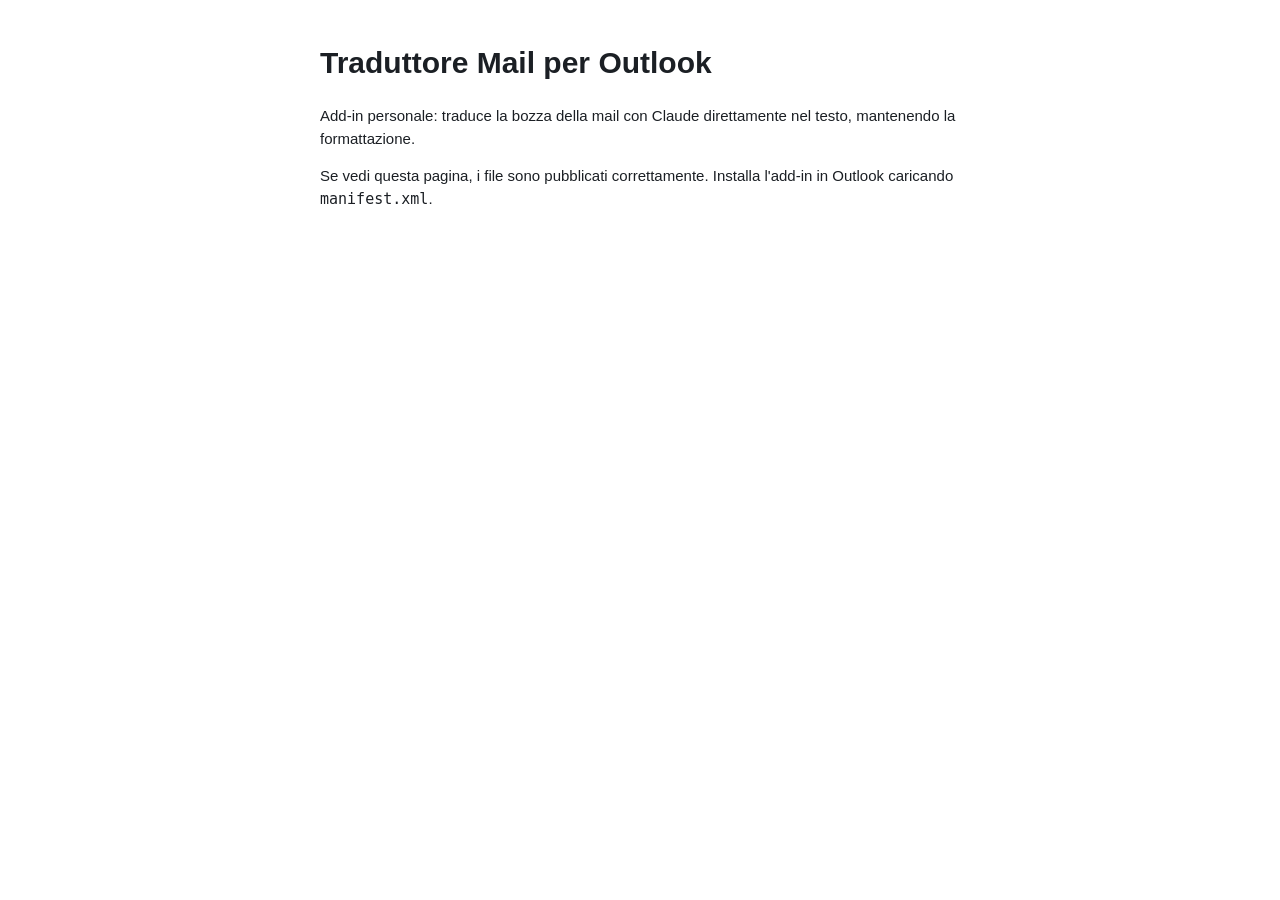
<file: index.html>
<!DOCTYPE html>
<html lang="it">
<head><meta charset="UTF-8"><title>Traduttore Mail per Outlook</title>
<style>body{font:15px/1.5 -apple-system,"Segoe UI",sans-serif;max-width:640px;margin:40px auto;padding:0 16px;color:#1b1f24}</style>
</head>
<body>
<h1>Traduttore Mail per Outlook</h1>
<p>Add-in personale: traduce la bozza della mail con Claude direttamente nel testo, mantenendo la formattazione.</p>
<p>Se vedi questa pagina, i file sono pubblicati correttamente. Installa l'add-in in Outlook caricando <code>manifest.xml</code>.</p>
</body>
</html>
</file>
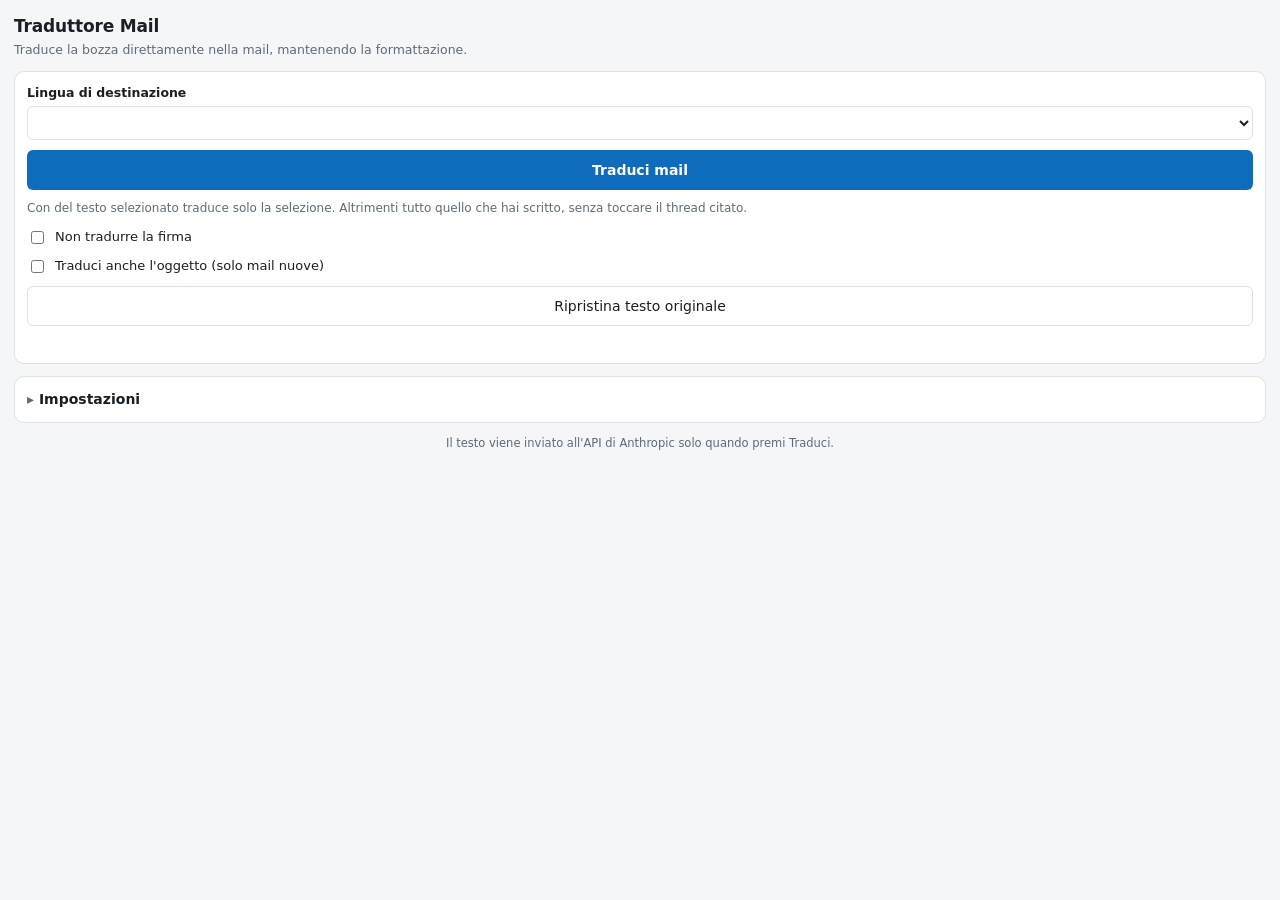
<file: src/taskpane.html>
<!DOCTYPE html>
<html lang="it">
<head>
  <meta charset="UTF-8">
  <meta name="viewport" content="width=device-width, initial-scale=1">
  <title>Traduttore Mail</title>
  <script src="https://appsforoffice.microsoft.com/lib/1/hosted/office.js"></script>
  <link rel="stylesheet" href="taskpane.css">
</head>
<body>
  <main>
    <header>
      <h1>Traduttore Mail</h1>
      <p class="sub">Traduce la bozza direttamente nella mail, mantenendo la formattazione.</p>
    </header>

    <section class="card">
      <label class="field">
        <span>Lingua di destinazione</span>
        <select id="target"></select>
      </label>
      <button id="btnTranslate" class="primary">Traduci mail</button>
      <p class="hint">Con del testo selezionato traduce solo la selezione. Altrimenti tutto quello che hai scritto, senza toccare il thread citato.</p>

      <label class="check"><input type="checkbox" id="excludeSignature"> Non tradurre la firma</label>
      <label class="check"><input type="checkbox" id="translateSubject"> Traduci anche l'oggetto (solo mail nuove)</label>

      <button id="btnUndo" class="secondary">Ripristina testo originale</button>
      <div id="status" role="status" aria-live="polite"></div>
    </section>

    <details id="settings" class="card">
      <summary>Impostazioni</summary>

      <label class="field">
        <span>Chiave API Anthropic</span>
        <div class="row">
          <input type="password" id="apiKey" placeholder="sk-ant-…" autocomplete="off" spellcheck="false">
          <button id="btnShowKey" class="ghost" type="button" aria-label="Mostra chiave">👁</button>
        </div>
        <small>Si crea su console.anthropic.com → API Keys. Resta salvata nelle impostazioni dell'add-in della tua casella.</small>
      </label>

      <label class="field">
        <span>Modello</span>
        <select id="model"></select>
      </label>

      <label class="field">
        <span>Registro</span>
        <select id="style">
          <option value="business">Business — professionale</option>
          <option value="formale">Formale — enti, legali, direzione</option>
          <option value="diretto">Diretto — colleghi</option>
        </select>
      </label>

      <label class="field">
        <span>Glossario obbligatorio</span>
        <textarea id="glossary" rows="5" spellcheck="false" placeholder="una voce per riga: termine = traduzione"></textarea>
        <small>Una voce per riga, formato <code>termine = traduzione</code>. Le righe che iniziano con # sono ignorate.</small>
      </label>

      <label class="field">
        <span>Istruzioni aggiuntive</span>
        <textarea id="instructions" rows="3" placeholder="es. dai sempre del 'you' senza formule di cortesia eccessive"></textarea>
      </label>

      <div class="row gap">
        <button id="btnSave" class="primary small">Salva</button>
        <button id="btnTest" class="secondary small">Verifica chiave</button>
      </div>
    </details>

    <footer>Il testo viene inviato all'API di Anthropic solo quando premi Traduci.</footer>
  </main>

  <script src="core.js"></script>
  <script src="office-bridge.js"></script>
  <script src="taskpane.js"></script>
</body>
</html>
</file>
<file: src/taskpane.css>
:root {
  --bg: #f5f6f8;
  --card: #ffffff;
  --text: #1b1f24;
  --muted: #5f6b7a;
  --line: #dde2e8;
  --accent: #0f6cbd;
  --accent-text: #ffffff;
  --ok: #107c41;
  --err: #c42b1c;
  --focus: #0f6cbd55;
}
@media (prefers-color-scheme: dark) {
  :root {
    --bg: #1c1c1e; --card: #26272a; --text: #eceef1; --muted: #a2a9b4;
    --line: #3a3c41; --accent: #4aa3f0; --accent-text: #0b1a28;
    --ok: #54c48a; --err: #ff8a80; --focus: #4aa3f055;
  }
}
* { box-sizing: border-box; }
html, body { margin: 0; background: var(--bg); color: var(--text);
  font: 14px/1.45 -apple-system, "Segoe UI", system-ui, sans-serif; }
main { padding: 14px; display: flex; flex-direction: column; gap: 12px; }
h1 { font-size: 17px; margin: 0; letter-spacing: -0.01em; }
.sub { margin: 2px 0 0; color: var(--muted); font-size: 12.5px; }
.card { background: var(--card); border: 1px solid var(--line); border-radius: 10px;
  padding: 12px; display: flex; flex-direction: column; gap: 10px; }
details.card > summary { cursor: pointer; font-weight: 600; list-style: none; }
details.card > summary::before { content: "▸ "; color: var(--muted); }
details[open].card > summary::before { content: "▾ "; }
details[open].card > summary { margin-bottom: 4px; }
details.card { gap: 14px; }
.field { display: flex; flex-direction: column; gap: 4px; }
.field > span { font-weight: 600; font-size: 12.5px; }
small, .hint { color: var(--muted); font-size: 12px; margin: 0; }
input[type=password], input[type=text], select, textarea {
  width: 100%; font: inherit; color: var(--text); background: var(--card);
  border: 1px solid var(--line); border-radius: 6px; padding: 7px 8px; }
textarea { resize: vertical; font-family: ui-monospace, Menlo, Consolas, monospace; font-size: 12.5px; }
input:focus, select:focus, textarea:focus, button:focus-visible { outline: 3px solid var(--focus); outline-offset: 0; border-color: var(--accent); }
.check { display: flex; gap: 8px; align-items: center; font-size: 13px; }
.row { display: flex; align-items: center; }
.row input { flex: 1; }
.row.gap { gap: 8px; }
button { font: inherit; border-radius: 6px; padding: 9px 12px; cursor: pointer; border: 1px solid transparent; }
button.primary { background: var(--accent); color: var(--accent-text); font-weight: 600; }
button.secondary { background: transparent; color: var(--text); border-color: var(--line); }
button.ghost { background: transparent; border: none; padding: 6px 8px; }
button.small { padding: 6px 12px; }
button:disabled { opacity: .55; cursor: progress; }
#status { font-size: 13px; min-height: 1.2em; }
#status.ok { color: var(--ok); }
#status.err { color: var(--err); }
#status.busy { color: var(--muted); }
footer { color: var(--muted); font-size: 11.5px; text-align: center; }
</file>
